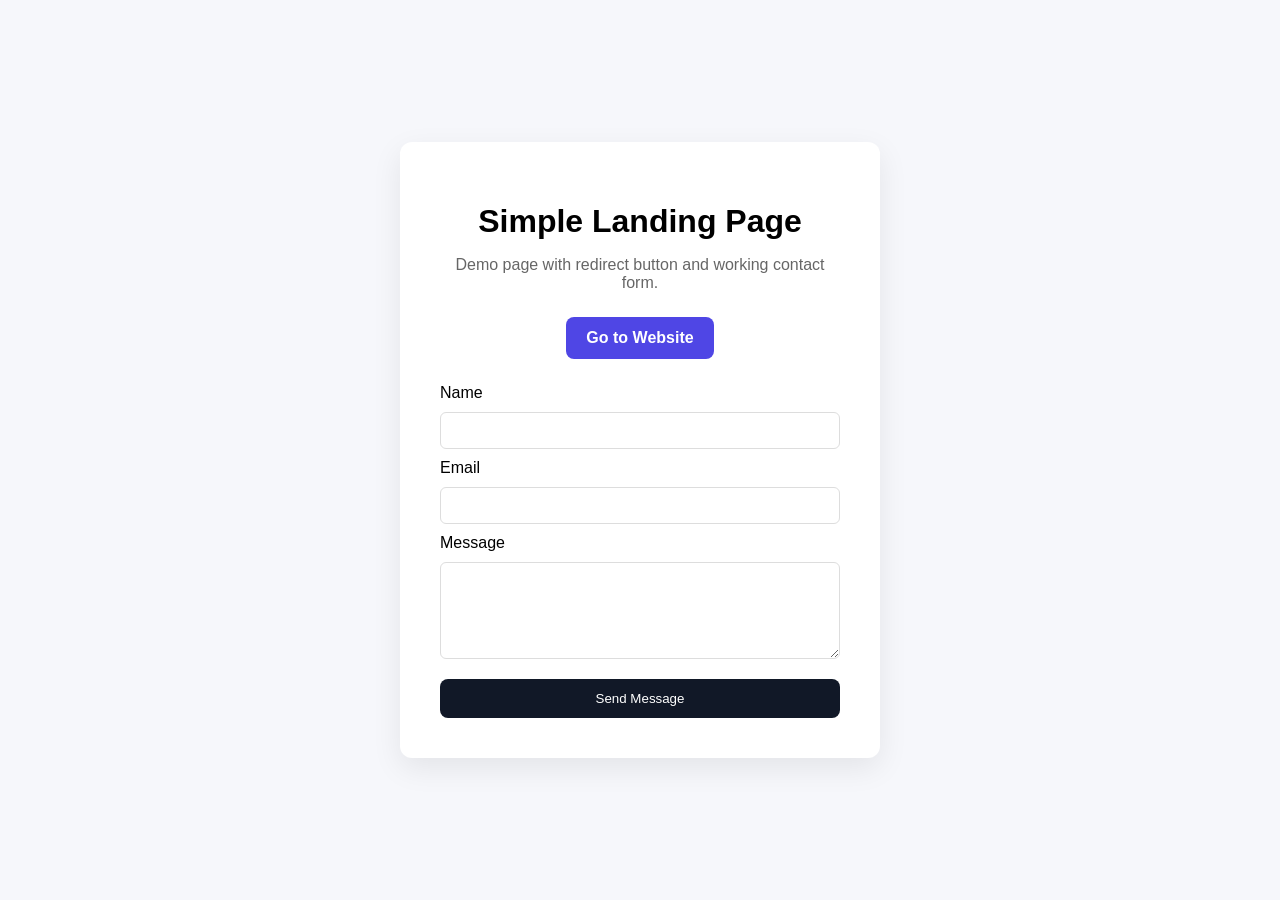
<file: index.html>
<!DOCTYPE html>
<html>
<head>

<meta charset="UTF-8">
<meta name="viewport" content="width=device-width, initial-scale=1.0">

<title>Landing Page</title>

<link rel="stylesheet" href="styles.css">

</head>

<body>

<div class="container">

<h1>Simple Landing Page</h1>

<p class="subtitle">
Demo page with redirect button and working contact form.
</p>

<a id="redirect-btn" class="btn">
Go to Website
</a>

<form id="contact-form" class="form">

<label>Name</label>
<input type="text" name="name" required>

<label>Email</label>
<input type="email" name="email" required>

<label>Message</label>
<textarea name="message" rows="5" required></textarea>

<button type="submit">
Send Message
</button>

</form>

</div>

<script src="script.js"></script>

</body>
</html>
</file>
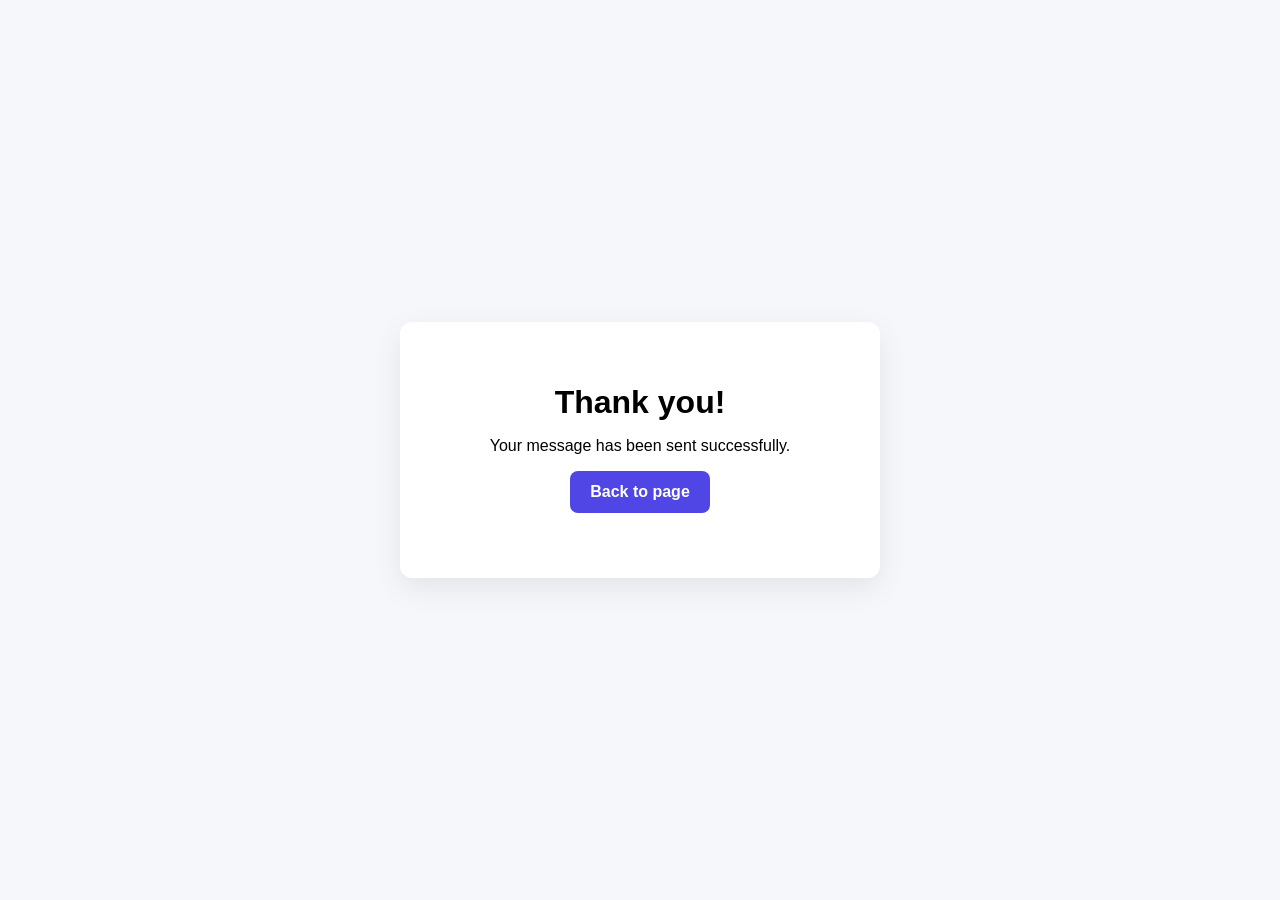
<file: thanks.html>
<!DOCTYPE html>
<html lang="en">

<head>
<meta charset="UTF-8">
<meta name="viewport" content="width=device-width, initial-scale=1.0">
<title>Thank you</title>

<link rel="stylesheet" href="styles.css">

</head>

<body>

    <div class="container">

        <h1>Thank you!</h1>
        <p>Your message has been sent successfully.</p>
        <a class="btn" href="/">Back to page</a>

    </div>

</body>

</html>
</file>
<file: styles.css>
body{
font-family:Inter, sans-serif;
background:#f6f7fb;
margin:0;
display:flex;
align-items:center;
justify-content:center;
height:100vh;
}

.container{
background:white;
padding:40px;
border-radius:12px;
box-shadow:0 10px 30px rgba(0,0,0,0.08);
width:400px;
text-align:center;
}

h1{
margin-bottom:10px;
}

.subtitle{
color:#666;
margin-bottom:25px;
}

.btn{
display:inline-block;
margin-bottom:25px;
padding:12px 20px;
background:#4f46e5;
color:white;
border-radius:8px;
text-decoration:none;
font-weight:600;
}

.btn:hover{
background:#4338ca;
}

.form{
display:flex;
flex-direction:column;
gap:10px;
text-align:left;
}

input, textarea{
padding:10px;
border:1px solid #ddd;
border-radius:6px;
}

button{
margin-top:10px;
padding:12px;
background:#111827;
color:white;
border:none;
border-radius:8px;
cursor:pointer;
}

button:hover{
background:#000;
}

.hidden{
display:none;
}
</file>
